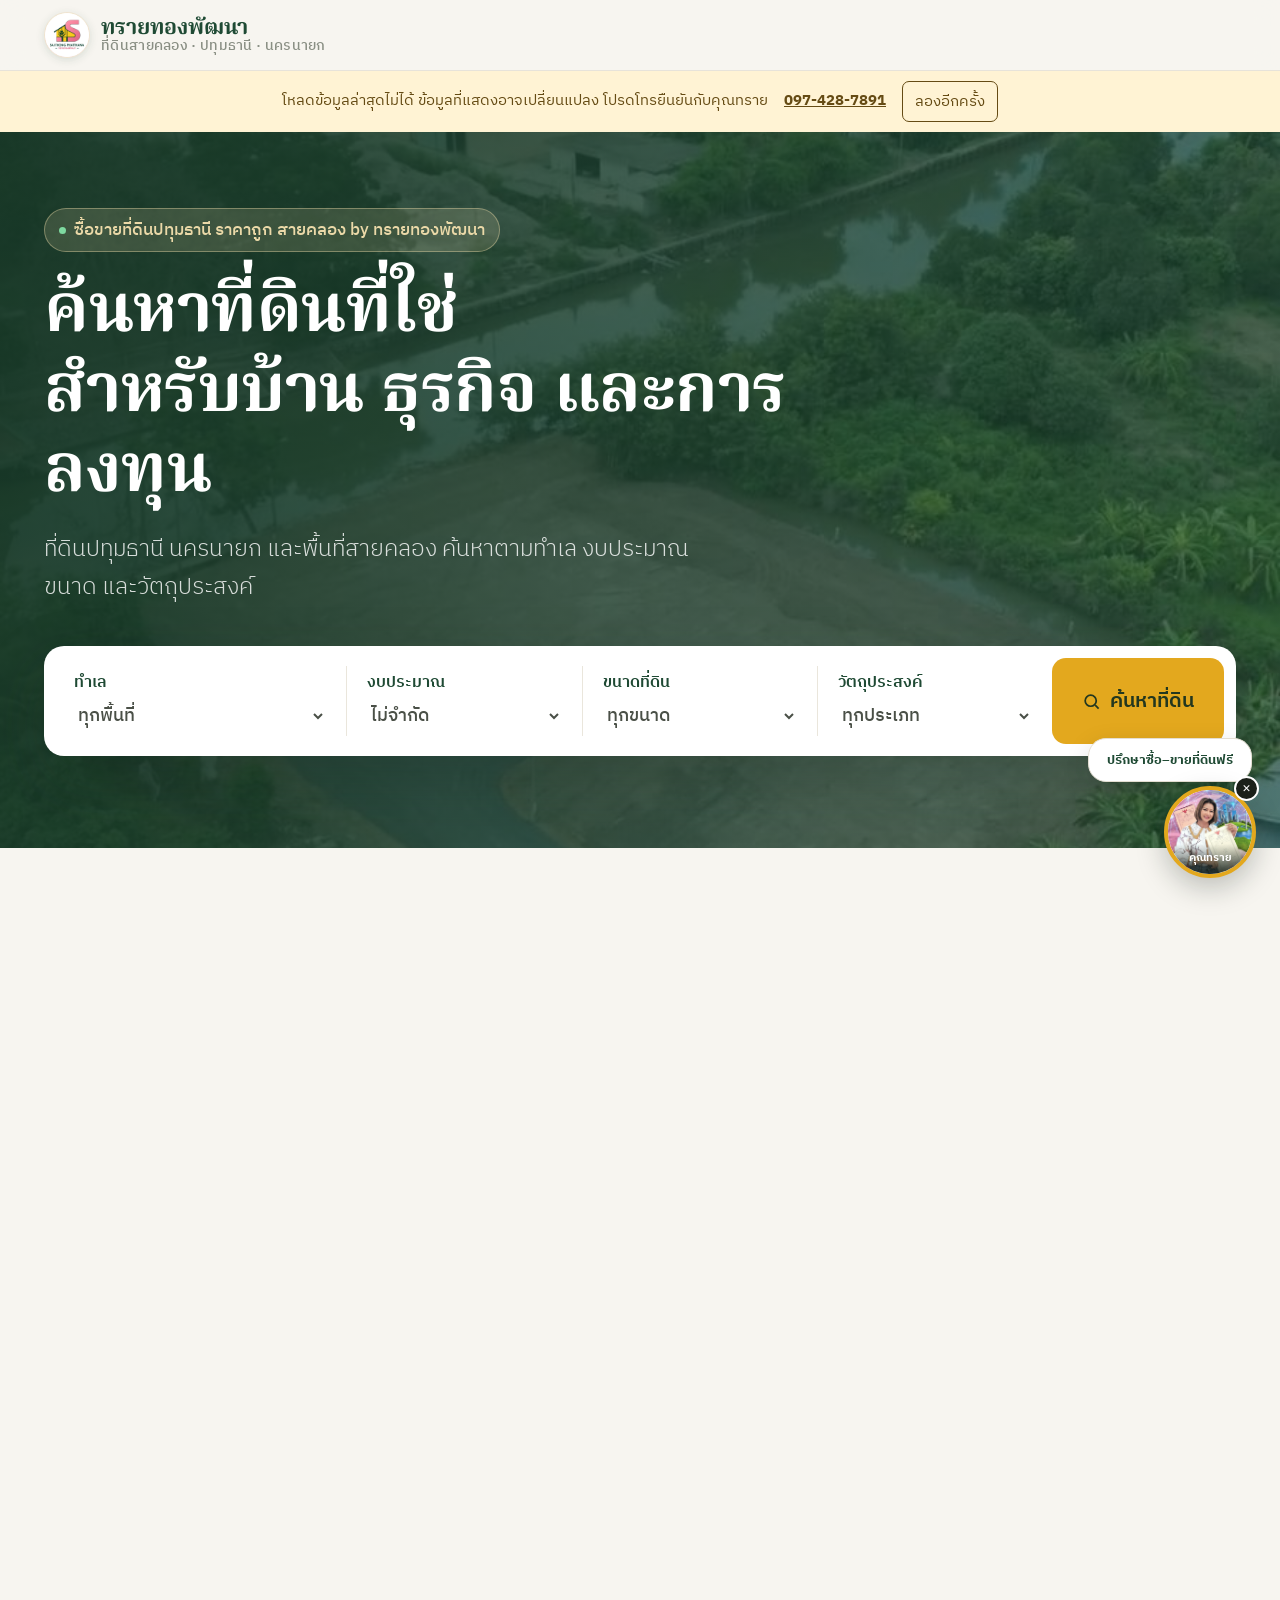
<file: index.html>
<!DOCTYPE html>
<html lang="th">
<head>
  <meta charset="utf-8">
  <meta name="viewport" content="width=device-width, initial-scale=1">
  <title>ซื้อขายที่ดินปทุมธานี ราคาถูก สายคลอง by ทรายทองพัฒนา</title>
  <meta name="description" content="ขายที่ดินคลอง 7 ลำลูกกา ปทุมธานี ถมแล้ว ติดคลองและถนนสาธารณะ 500 ตารางวา ราคา 7,500,000 บาท ฟรีค่าโอน ติดต่อคุณทราย 097-428-7891">
  <meta property="og:title" content="ขายที่ดินคลอง 7 ลำลูกกา 500 ตารางวา · ทรายทองพัฒนา">
  <meta property="og:description" content="ที่ดินถมแล้ว ติดคลอง 7 ติดถนนสาธารณะ น้ำไฟพร้อม ราคา 15,000 บาท/ตร.ว. ฟรีค่าโอน">
  <meta property="og:image" content="https://saithongptn.com/assets/land-khlong7-cover.png">
  <meta property="og:type" content="website">
  <meta property="og:url" content="https://saithongptn.com/">
  <link rel="canonical" href="https://saithongptn.com/">
  <link rel="icon" href="logo.png">
  <link rel="preconnect" href="https://fonts.googleapis.com">
  <link rel="preconnect" href="https://fonts.gstatic.com" crossorigin>
  <link href="https://fonts.googleapis.com/css2?family=IBM+Plex+Sans+Thai:wght@300;400;500;600;700&family=Noto+Serif+Thai:wght@400;500;600;700&display=swap" rel="stylesheet">
  <link rel="stylesheet" href="styles.css?v=20260914-1">
</head>
<body>
  <div id="app"></div>
  <noscript><p>กรุณาเปิด JavaScript เพื่อค้นหาที่ดิน หรือโทร <a href="tel:0974287891">097-428-7891</a> เพื่อติดต่อคุณทราย</p></noscript>
  <script src="supabase-config.js"></script>
  <script src="site-core.js?v=20260914-1"></script>
  <script src="app.js?v=20260914-1"></script>
</body>
</html>
</file>
<file: styles.css>
/* ทรายทองพัฒนา — ตลาดที่ดินปทุมธานี
   Design system: dark green #1F4A34 (brand/CTA), marigold #E3A81E (secondary),
   white / beige (#F7F5F0) surfaces. Fonts: Noto Serif Thai (headings) +
   IBM Plex Sans Thai (body). */

*, *::before, *::after { box-sizing: border-box; }

html, body { margin: 0; height: 100%; }

body {
  font-family: 'IBM Plex Sans Thai', system-ui, -apple-system, sans-serif;
  background: #F7F5F0;
  color: #1B2019;
  -webkit-font-smoothing: antialiased;
  text-rendering: optimizeLegibility;
}

button, input, select, textarea { font-family: inherit; font-size: inherit; }

/* Readable site-wide typography (+30%). The floating advisor keeps its own sizes. */
#app { font-size: 20.8px; }

img { max-width: 100%; }

a { text-decoration: none; }

/* thin scrollbar for modal bodies */
.thin::-webkit-scrollbar { width: 8px; }
.thin::-webkit-scrollbar-thumb { background: #D9D4C8; border-radius: 8px; }

/* ---- hover interactions (ported from prototype's style-hover) ---- */
.hov-soft { transition: background .15s; }
.hov-soft:hover { background: #F7F5F0; }

.btn-search { transition: background .15s; }
.btn-search:hover { background: #C08A16; }

.btn-dark { transition: background .15s; }
.btn-dark:hover { background: #173726; }

.btn-outline { transition: border-color .15s, color .15s; }
.btn-outline:hover { border-color: #1F4A34; }

.btn-marigold { transition: background .15s; }
.btn-marigold:hover { background: #C08A16; }

.btn-fb { transition: filter .15s; }
.btn-fb:hover { filter: brightness(.95); }

.btn-fav { transition: border-color .15s, color .15s; }
.btn-fav:hover { border-color: #C0453B; color: #C0453B; }

.btn-danger-h { transition: border-color .15s, color .15s; }
.btn-danger-h:hover { border-color: #C0453B; color: #C0453B; }

.btn-del { transition: background .15s; }
.btn-del:hover { background: #FBEDEB; }

.upload-drop { transition: border-color .15s, background .15s; }
.upload-drop:hover { border-color: #1F4A34; background: #F7F5F0; }

.foot-link { transition: color .15s; }
.foot-link:hover { color: #EBD9A8; }

/* land card lift */
.land-card {
  display: flex; flex-direction: column; height: 100%; background: #fff;
  border: 1px solid #E7E3DA; border-radius: 16px; overflow: hidden;
  box-shadow: 0 1px 3px rgba(31,74,52,.05); cursor: pointer;
  transition: box-shadow .2s, transform .2s;
}
.land-card:hover { box-shadow: 0 12px 30px rgba(31,74,52,.13); transform: translateY(-3px); }

.detail-page { overflow-anchor: none; }

.compare-toggle { transition: border-color .15s, color .15s; }
.compare-toggle:hover { border-color: #1F4A34; color: #1F4A34; }

/* floating land advisor */
.advisor-widget {
  position: fixed;
  right: 24px;
  bottom: 22px;
  z-index: 65;
  width: 320px;
  display: flex;
  flex-direction: column;
  align-items: flex-end;
  gap: 10px;
  pointer-events: none;
}

.advisor-panel,
.advisor-launcher { pointer-events: auto; }

.advisor-panel {
  position: relative;
  width: 100%;
  padding: 18px;
  background: #fff;
  border: 1px solid #e4ded2;
  border-radius: 18px;
  box-shadow: 0 18px 55px rgba(20, 31, 24, .22);
  animation: advisor-rise .2s ease-out;
}

.advisor-panel::after {
  content: "";
  position: absolute;
  right: 32px;
  bottom: -8px;
  width: 16px;
  height: 16px;
  background: #fff;
  border-right: 1px solid #e4ded2;
  border-bottom: 1px solid #e4ded2;
  transform: rotate(45deg);
}

.advisor-panel-close {
  position: absolute;
  top: 10px;
  right: 10px;
  width: 28px;
  height: 28px;
  border: 0;
  border-radius: 50%;
  background: #f0eee8;
  color: #38453d;
  font-size: 18px;
  cursor: pointer;
}

.advisor-panel-head { display: flex; align-items: center; gap: 10px; padding-right: 24px; }
.advisor-panel-head img { width: 45px; height: 45px; border-radius: 50%; object-fit: cover; object-position: 50% 28%; }
.advisor-panel-head div { display: flex; flex-direction: column; line-height: 1.35; }
.advisor-panel-head small { color: #8a8f84; font-size: 11px; }
.advisor-panel-head strong { color: #1f4a34; font-size: 13.5px; }
.advisor-panel h3 { margin: 15px 0 5px; color: #1b2019; font-size: 19px; }
.advisor-panel p { margin: 0 0 14px; color: #6b7065; font-size: 13px; line-height: 1.55; }
.advisor-actions { display: grid; gap: 8px; }
.advisor-actions a,
.advisor-actions button { border-radius: 10px; padding: 11px 14px; text-align: center; font-family: inherit; font-size: 13.5px; font-weight: 700; border: 0; cursor: pointer; }
.advisor-request { background: #e3a81e; color: #1b2019; }
.advisor-call { background: #1f4a34; color: #fff; }
.advisor-facebook { background: #1877f2; color: #fff; }

.advisor-launcher { position: relative; display: flex; flex-direction: column; align-items: flex-end; }
.advisor-prompt {
  margin-right: 4px;
  margin-bottom: 4px;
  border: 1px solid #e4ded2;
  border-radius: 18px;
  background: #fff;
  color: #1f4a34;
  padding: 10px 18px;
  font-size: 13px;
  font-weight: 700;
  box-shadow: 0 7px 24px rgba(20, 31, 24, .13);
  cursor: pointer;
}

.advisor-avatar {
  position: relative;
  width: 92px;
  height: 92px;
  padding: 0;
  overflow: hidden;
  border: 4px solid #e3a81e;
  border-radius: 50%;
  background: #fff;
  box-shadow: 0 10px 28px rgba(20, 31, 24, .25);
  cursor: pointer;
}

.advisor-avatar img { width: 100%; height: 100%; object-fit: cover; object-position: 50% 28%; transform: scale(1.06); }
.advisor-avatar span { position: absolute; inset: auto 0 0; padding: 5px 2px 7px; background: linear-gradient(transparent, rgba(20,31,24,.88)); color: #fff; font-size: 11px; font-weight: 700; }
.advisor-dismiss { position: absolute; top: 38px; right: -3px; z-index: 2; width: 25px; height: 25px; border: 2px solid #fff; border-radius: 50%; background: #1b2019; color: #fff; font-size: 15px; line-height: 1; cursor: pointer; }
.advisor-widget button:focus-visible, .advisor-widget a:focus-visible { outline: 3px solid rgba(227,168,30,.45); outline-offset: 2px; }

@keyframes advisor-rise { from { opacity: 0; transform: translateY(10px) scale(.98); } to { opacity: 1; transform: none; } }

.lead-callback-btn {
  width: 100%;
  border: 0;
  border-radius: 12px;
  padding: 15px;
  background: #e3a81e;
  color: #1b2019;
  font: 700 20.2px/1.3 'IBM Plex Sans Thai', sans-serif;
  cursor: pointer;
  box-shadow: 0 5px 14px rgba(227, 168, 30, .18);
}
.lead-callback-btn:hover,
.advisor-request:hover { background: #d49a12; }
.lead-quick-actions { display: grid; grid-template-columns: 1fr 1fr; gap: 8px; }
.lead-quick-actions button {
  min-height: 46px;
  border: 1px solid #d9d4c8;
  border-radius: 11px;
  background: #fff;
  color: #1f4a34;
  font: 600 17.6px/1.3 'IBM Plex Sans Thai', sans-serif;
  cursor: pointer;
}
.lead-quick-actions button:hover { background: #f5f3ed; border-color: #bdb6a8; }
.lead-report-link {
  border: 0;
  background: transparent;
  color: #7b8178;
  font: 500 15.6px/1.4 'IBM Plex Sans Thai', sans-serif;
  text-decoration: underline;
  text-underline-offset: 3px;
  cursor: pointer;
  padding: 5px;
}
.contact-consent {
  display: flex;
  align-items: flex-start;
  gap: 10px;
  padding: 12px 13px;
  border: 1px solid #e2ddd2;
  border-radius: 11px;
  background: #faf9f6;
  color: #52584f;
  font-size: 15.6px;
  line-height: 1.5;
  cursor: pointer;
}
.contact-consent input { width: 19px; height: 19px; flex: none; margin-top: 2px; accent-color: #1f4a34; }
.contact-error {
  margin-top: 12px;
  padding: 10px 12px;
  border-radius: 10px;
  background: #fff0ee;
  color: #a93f35;
  font-size: 16.3px;
  font-weight: 600;
}
.contact-submit {
  width: 100%;
  margin-top: 18px;
  border: 0;
  border-radius: 12px;
  padding: 14px;
  background: #1f4a34;
  color: #fff;
  font: 700 19.5px/1.35 'IBM Plex Sans Thai', sans-serif;
  cursor: pointer;
}
.contact-submit:disabled { opacity: .62; cursor: wait; }
.contact-honeypot { position: absolute !important; left: -10000px !important; width: 1px !important; height: 1px !important; overflow: hidden !important; }
.lead-callback-btn:focus-visible,
.lead-quick-actions button:focus-visible,
.lead-report-link:focus-visible,
.advisor-request:focus-visible,
.contact-submit:focus-visible { outline: 3px solid rgba(227,168,30,.45); outline-offset: 2px; }

/* clamp helper */
.clamp2 {
  display: -webkit-box; -webkit-line-clamp: 2; -webkit-box-orient: vertical;
  overflow: hidden;
}

/* responsive */
@media (max-width: 980px) {
  .hero-search { flex-wrap: wrap; }
  .grid-4 { grid-template-columns: repeat(2, 1fr) !important; }
  .grid-3 { grid-template-columns: repeat(2, 1fr) !important; }
  .detail-grid { grid-template-columns: 1fr !important; }
  .detail-cta { position: static !important; }
  .footer-grid { grid-template-columns: 1fr 1fr !important; }
  .hl-grid { grid-template-columns: 1fr !important; }
}

@media (max-width: 620px) {
  .grid-4 { grid-template-columns: 1fr !important; }
  .grid-3 { grid-template-columns: 1fr !important; }
  .spec-grid { grid-template-columns: 1fr 1fr !important; }
  .gallery { grid-template-columns: 1fr !important; grid-template-rows: auto !important; height: auto !important; }
  .gallery > * { height: 220px; }
  .gallery-single > * { height: auto !important; }
  .gallery-single img { height: auto !important; max-height: 75vh !important; }
  .gallery-two { grid-template-columns: 1fr !important; height: auto !important; }
  .hero-h1 { font-size: 44.2px !important; }
  .footer-grid { grid-template-columns: 1fr !important; }
  .admin-row, .admin-head { grid-template-columns: 48px 1fr auto !important; }
  .admin-hide { display: none !important; }
  .advisor-widget { right: 12px; bottom: 14px; width: min(306px, calc(100vw - 24px)); }
  .advisor-avatar { width: 72px; height: 72px; border-width: 3px; }
  .advisor-prompt { max-width: 210px; padding: 9px 14px; font-size: 12px; }
  .advisor-dismiss { top: 34px; right: -2px; }
  .advisor-panel { padding: 16px; border-radius: 16px; }
  .compare-bar {
    bottom: 104px !important;
    width: calc(100vw - 24px);
    max-width: 440px;
    flex-wrap: wrap;
    justify-content: center;
    gap: 8px 10px !important;
    padding: 12px !important;
  }
  .compare-bar > span { width: 100%; text-align: center; }
  .compare-modal-grid { grid-template-columns: 1fr !important; }
  .contact-primary-fields { flex-direction: column; }
}

@media (max-width: 520px) {
  .hero-search { grid-template-columns: 1fr !important; }
  .hero-search .btn-search { grid-column: auto; }
}

/* responsive layout refinements */
html, body { overflow-x: hidden; }

@media (max-width: 980px) {
  .hero-inner { padding: 64px 28px 72px !important; }
  .hero-search {
    display: grid !important;
    grid-template-columns: repeat(2, minmax(0, 1fr));
    gap: 8px !important;
    align-items: stretch !important;
  }
  .hero-search .search-divider { display: none !important; }
  .hero-search .search-field { min-width: 0; background: #f8f7f3; }
  .hero-search .search-field select { min-width: 0; text-overflow: ellipsis; }
  .hero-search .btn-search {
    grid-column: 1 / -1;
    min-height: 54px;
    justify-content: center;
  }
  .detail-page { padding-bottom: 70px !important; }
}

@media (max-width: 620px) {
  .site-header-inner { height: 64px !important; padding: 0 18px !important; }
  .site-header-inner img { width: 42px; height: 42px; }
  .hero-inner { padding: 48px 18px 58px !important; }
  .hero-inner > div:first-of-type { max-width: 100%; font-size: 15px !important; line-height: 1.45; }
  .hero-h1 { font-size: 46.8px !important; line-height: 1.22 !important; letter-spacing: -.3px !important; }
  .hero-h1 + p { font-size: 20.8px !important; line-height: 1.65 !important; margin-bottom: 28px !important; }
  .hero-search { padding: 8px !important; border-radius: 16px !important; }
  .hero-search .search-field { padding: 10px 12px !important; border-radius: 10px !important; }
  .hero-search .search-field select { font-size: 16.9px !important; }
  .hero-search .btn-search { min-height: 50px; padding: 0 20px !important; border-radius: 11px !important; }
  .featured-section { padding: 44px 18px 16px !important; }
  .featured-section h2 { font-size: 32.5px !important; }
  .land-card { border-radius: 14px; }
  .detail-page { padding: 16px 16px 60px !important; }
  .detail-page h1 { font-size: 32.5px !important; }
  .detail-page .gallery { border-radius: 14px !important; margin-bottom: 20px !important; }
  .detail-page .spec-grid { padding: 16px !important; gap: 14px 10px !important; }
  .detail-page .detail-cta > div { padding: 19px !important; }
  .detail-page iframe { height: 280px !important; }
  .detail-page .hl-grid { gap: 9px !important; }
}

@media (max-width: 390px) {
  .site-header-inner { padding: 0 14px !important; }
  .hero-inner { padding: 40px 14px 48px !important; }
  .hero-h1 { font-size: 40.3px !important; }
  .hero-h1 + p { font-size: 19.5px !important; }
  .hero-search { grid-template-columns: 1fr; }
  .hero-search .btn-search { grid-column: auto; }
  .featured-section { padding-left: 14px !important; padding-right: 14px !important; }
  .detail-page { padding-left: 12px !important; padding-right: 12px !important; }
  .spec-grid { grid-template-columns: 1fr !important; }
}

/* Audit fixes: keyboard navigation, readable controls, and narrow-screen reflow. */
:root { --focus-ring: #9b6d0a; --muted-ink: #62695f; }
:where(button,a,input,select,textarea,[role="button"]):focus-visible {
  outline: 3px solid var(--focus-ring) !important;
  outline-offset: 3px;
}
.skip-link { position: fixed; left: 12px; top: 8px; z-index: 120; padding: 12px 18px; background: #fff; color: #1f4a34; transform: translateY(-150%); }
.skip-link:focus { transform: translateY(0); }
body.has-modal { overflow: hidden; }
.saved-filter { border: 1px solid #b4beb1; background: #fff; color: #1f4a34; border-radius: 10px; padding: 10px 16px; min-height: 44px; font-size: 17px; font-weight: 600; cursor: pointer; }
.saved-filter[aria-pressed="true"] { background: #eaf1eb; border-color: #1f4a34; }
.data-notice { display: flex; align-items: center; justify-content: center; flex-wrap: wrap; gap: 8px 16px; padding: 10px 24px; background: #eaf1eb; color: #294b34; font-size: 15px; line-height: 1.5; }
.data-notice.is-offline { background: #fff3d4; color: #654b14; }
.data-notice a { color: inherit; font-weight: 700; text-decoration: underline; }
.data-notice button { background: transparent; color: inherit; border: 1px solid currentColor; border-radius: 7px; padding: 7px 12px; cursor: pointer; min-height: 36px; }
.unavailable-listing { max-width: 760px; min-height: 45vh; margin: auto; padding: 60px 24px; }
.unavailable-listing h1 { font-size: 30px; }
.btn-search { color: #23371f !important; }
.btn-search:hover { filter: brightness(.94); }
.detail-grid > *, .spec-grid > *, .footer-grid > *, .nearby-list > *, .contact-primary-fields > * { min-width: 0; }
.spec-grid { grid-template-columns: repeat(2, minmax(0,1fr)) !important; }
.spec-grid > div, .nearby-list li { overflow-wrap: anywhere; }
.nearby-list li { flex-wrap: wrap; gap: 4px 10px; }
.contact-overlay { overscroll-behavior: contain; }
.contact-overlay > div { margin: auto; }
.contact-overlay [role="dialog"]:focus, .lightbox-overlay:focus { outline: none; }
.contact-overlay input, .contact-overlay textarea { scroll-margin-block: 30px; }
.contact-overlay input::placeholder, .contact-overlay textarea::placeholder { color: #71776e; opacity: 1; }
.contact-overlay button:disabled { cursor: wait; }
.advisor-widget[hidden] { display: none !important; }
.listing-status { display: inline-flex; background: #1f4a34; color: #fff; font-size: 14px; font-weight: 700; padding: 4px 9px; border-radius: 20px; }
.gallery [role="button"]:focus-visible { outline-offset: -5px; }
.lightbox-overlay img { max-width: calc(100vw - 32px) !important; }
.map-notice { color: var(--muted-ink); padding: 16px; border: 1px solid #ded9cc; border-radius: 12px; }
@media (max-width: 620px) {
  .hero-inner { padding-top: 30px !important; padding-bottom: 34px !important; }
  .hero-h1 { font-size: 36px !important; line-height: 1.3 !important; }
  .hero-h1 + p { font-size: 18px !important; margin-bottom: 22px !important; }
  .hero-search { grid-template-columns: repeat(2,minmax(0,1fr)) !important; }
  .hero-search .btn-search { grid-column: 1/-1; }
  .hero-search .search-field { padding: 9px !important; }
  .hero-search .search-field select { font-size: 16px !important; min-height: 34px; }
  .nearby-list { grid-template-columns: 1fr !important; }
  .contact-overlay { padding: 12px !important; }
  .contact-overlay > div { padding: 22px 18px !important; border-radius: 16px !important; }
  .contact-overlay h2 { font-size: 25px !important; line-height: 1.4; }
  .advisor-widget:not(.is-open) .advisor-prompt { display: none; }
  .advisor-dismiss { top: -6px; width: 32px; height: 32px; }
  .advisor-widget { bottom: 12px; }
  .advisor-avatar { width: 62px; height: 62px; }
  .data-notice { padding: 9px 16px; justify-content: flex-start; font-size: 14px; }
  .lightbox-overlay button[aria-label="ก่อนหน้า"], .lightbox-overlay button[aria-label="ถัดไป"] { top: auto !important; bottom: 65px; transform: none !important; }
}
@media (max-width: 359px) {
  .hero-search { grid-template-columns: 1fr !important; }
  .site-header-inner { padding: 0 10px !important; }
  .site-header-inner > a > div:last-child > div:first-child { font-size: 19px !important; }
  .site-header-inner > a > div:last-child > div:last-child { font-size: 11px !important; }
  .hero-h1 { font-size: 32px !important; }
  .spec-grid { grid-template-columns: 1fr !important; }
}
@media (prefers-reduced-motion: reduce) {
  *, *::before, *::after { animation: none !important; transition: none !important; scroll-behavior: auto !important; }
  .land-card:hover { transform: none; }
}
</file>
